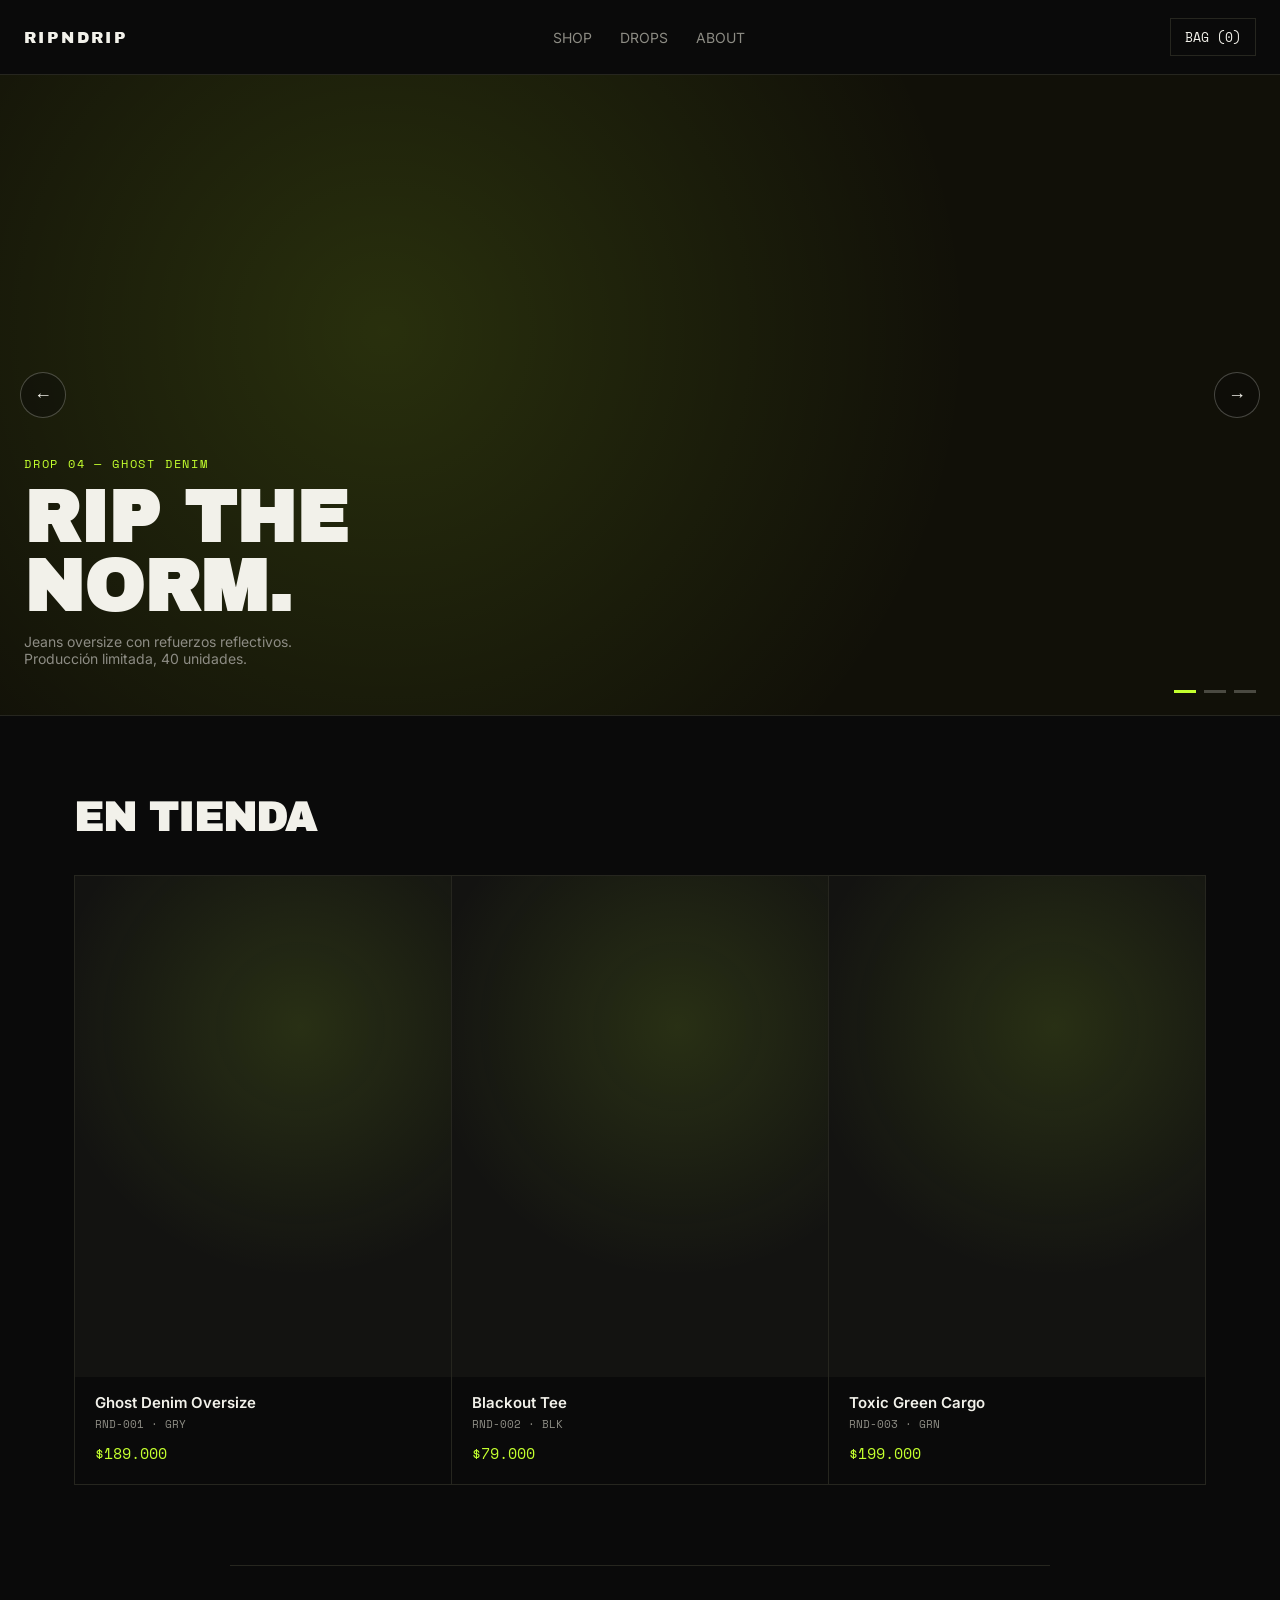
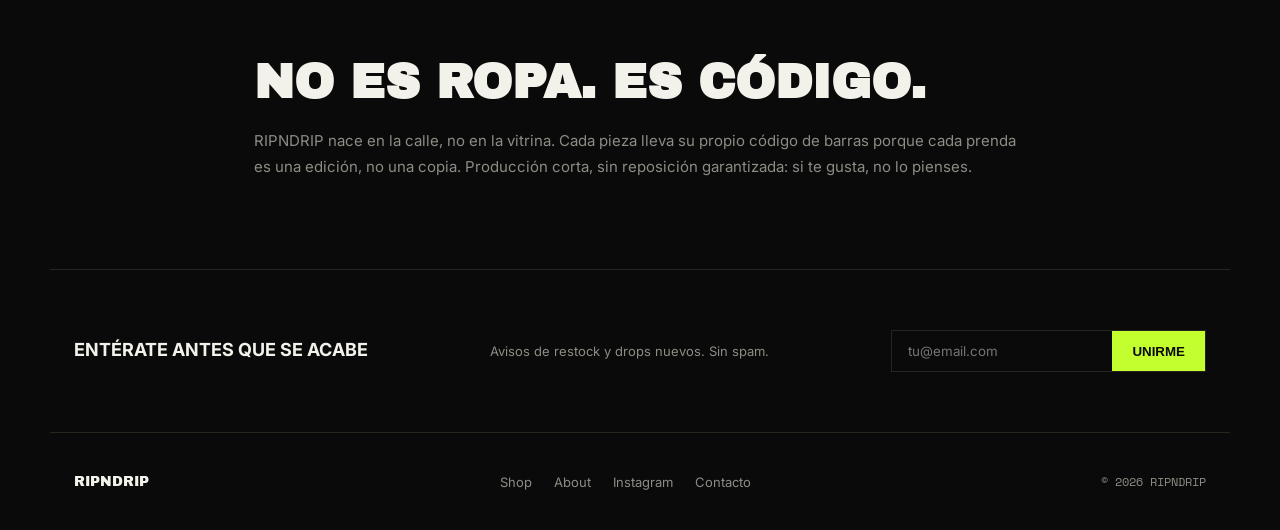
<file: index.html>
<!DOCTYPE html>
<html lang="es">
<head>
  <meta charset="UTF-8">
  <meta name="viewport" content="width=device-width, initial-scale=1">
  <title>RIPNDRIP</title>
  <link rel="preconnect" href="https://fonts.googleapis.com">
  <link rel="preconnect" href="https://fonts.gstatic.com" crossorigin>
  <link href="https://fonts.googleapis.com/css2?family=Archivo+Black&family=Space+Mono:wght@400;700&family=Inter:wght@400;500;600&display=swap" rel="stylesheet">
  <link rel="stylesheet" href="ripndrip.zip/css/style.css">
  <!-- Todo el diseño vive ahora en styles.css. Este documento no tiene
       <style> ni <script>: el carrusel es estático (se ve siempre la
       slide con clase "activa" en el HTML). -->
</head>
<body>

  <!-- ============ 1. HEADER: logo + navegación + carrito ============ -->
  <header>
    <div class="logo">RIPNDRIP</div>

    <nav>
      <a href="#shop">SHOP</a>
      <a href="#drops">DROPS</a>
      <a href="#manifiesto">ABOUT</a>
    </nav>

    <button class="carrito">BAG (0)</button>
  </header>

  <!-- ============ 2. HERO: carrusel con 3 slides ============ -->
  <section class="hero">
    <div class="slides">

      <article class="slide activa">
        <span class="etiqueta">DROP 04 — GHOST DENIM</span>
        <h1>RIP THE NORM.</h1>
        <p>Jeans oversize con refuerzos reflectivos. Producción limitada, 40 unidades.</p>
      </article>

      <article class="slide">
        <span class="etiqueta">CAPSULE — BLACKOUT</span>
        <h1>WEAR THE STATIC.</h1>
        <p>Camisetas de peso pesado, corte relajado, estampado en alto relieve.</p>
      </article>

      <article class="slide">
        <span class="etiqueta">RESTOCK — TOXIC GREEN</span>
        <h1>DRIP OR DROWN.</h1>
        <p>El pantalón que abrió la marca vuelve en stock esta semana.</p>
      </article>

    </div>

    <button class="flecha izquierda" aria-label="Anterior">&larr;</button>
    <button class="flecha derecha" aria-label="Siguiente">&rarr;</button>

    <div class="puntos">
      <button class="punto activo"></button>
      <button class="punto"></button>
      <button class="punto"></button>
    </div>
  </section>

  <!-- ============ 3. GRID DE PRODUCTOS ============ -->
  <section class="productos" id="shop">
    <h2>EN TIENDA</h2>

    <div class="grid">

      <article class="producto">
        <div class="producto-imagen"><!-- foto o svg del producto --></div>
        <h3>Ghost Denim Oversize</h3>
        <span class="sku">RND-001 · GRY</span>
        <span class="precio">$189.000</span>
      </article>

      <article class="producto">
        <div class="producto-imagen"></div>
        <h3>Blackout Tee</h3>
        <span class="sku">RND-002 · BLK</span>
        <span class="precio">$79.000</span>
      </article>

      <article class="producto">
        <div class="producto-imagen"></div>
        <h3>Toxic Green Cargo</h3>
        <span class="sku">RND-003 · GRN</span>
        <span class="precio">$199.000</span>
      </article>

    </div>
  </section>

  <!-- ============ 4. MANIFIESTO DE MARCA ============ -->
  <section class="manifiesto" id="manifiesto">
    <h2>NO ES ROPA. ES CÓDIGO.</h2>
    <p>RIPNDRIP nace en la calle, no en la vitrina. Cada pieza lleva su propio código de barras porque cada prenda es una edición, no una copia. Producción corta, sin reposición garantizada: si te gusta, no lo pienses.</p>
  </section>

  <!-- ============ 5. NEWSLETTER ============ -->
  <section class="newsletter">
    <h4>ENTÉRATE ANTES QUE SE ACABE</h4>
    <p>Avisos de restock y drops nuevos. Sin spam.</p>
    <form>
      <input type="email" placeholder="tu@email.com" required>
      <button type="submit">UNIRME</button>
    </form>
  </section>

  <!-- ============ 6. FOOTER ============ -->
  <footer>
    <div class="logo">RIPNDRIP</div>
    <div class="footer-links">
      <a href="#shop">Shop</a>
      <a href="#manifiesto">About</a>
      <a href="#">Instagram</a>
      <a href="#">Contacto</a>
    </div>
    <span class="copyright">© 2026 RIPNDRIP</span>
  </footer>

</body>
</html>
</file>
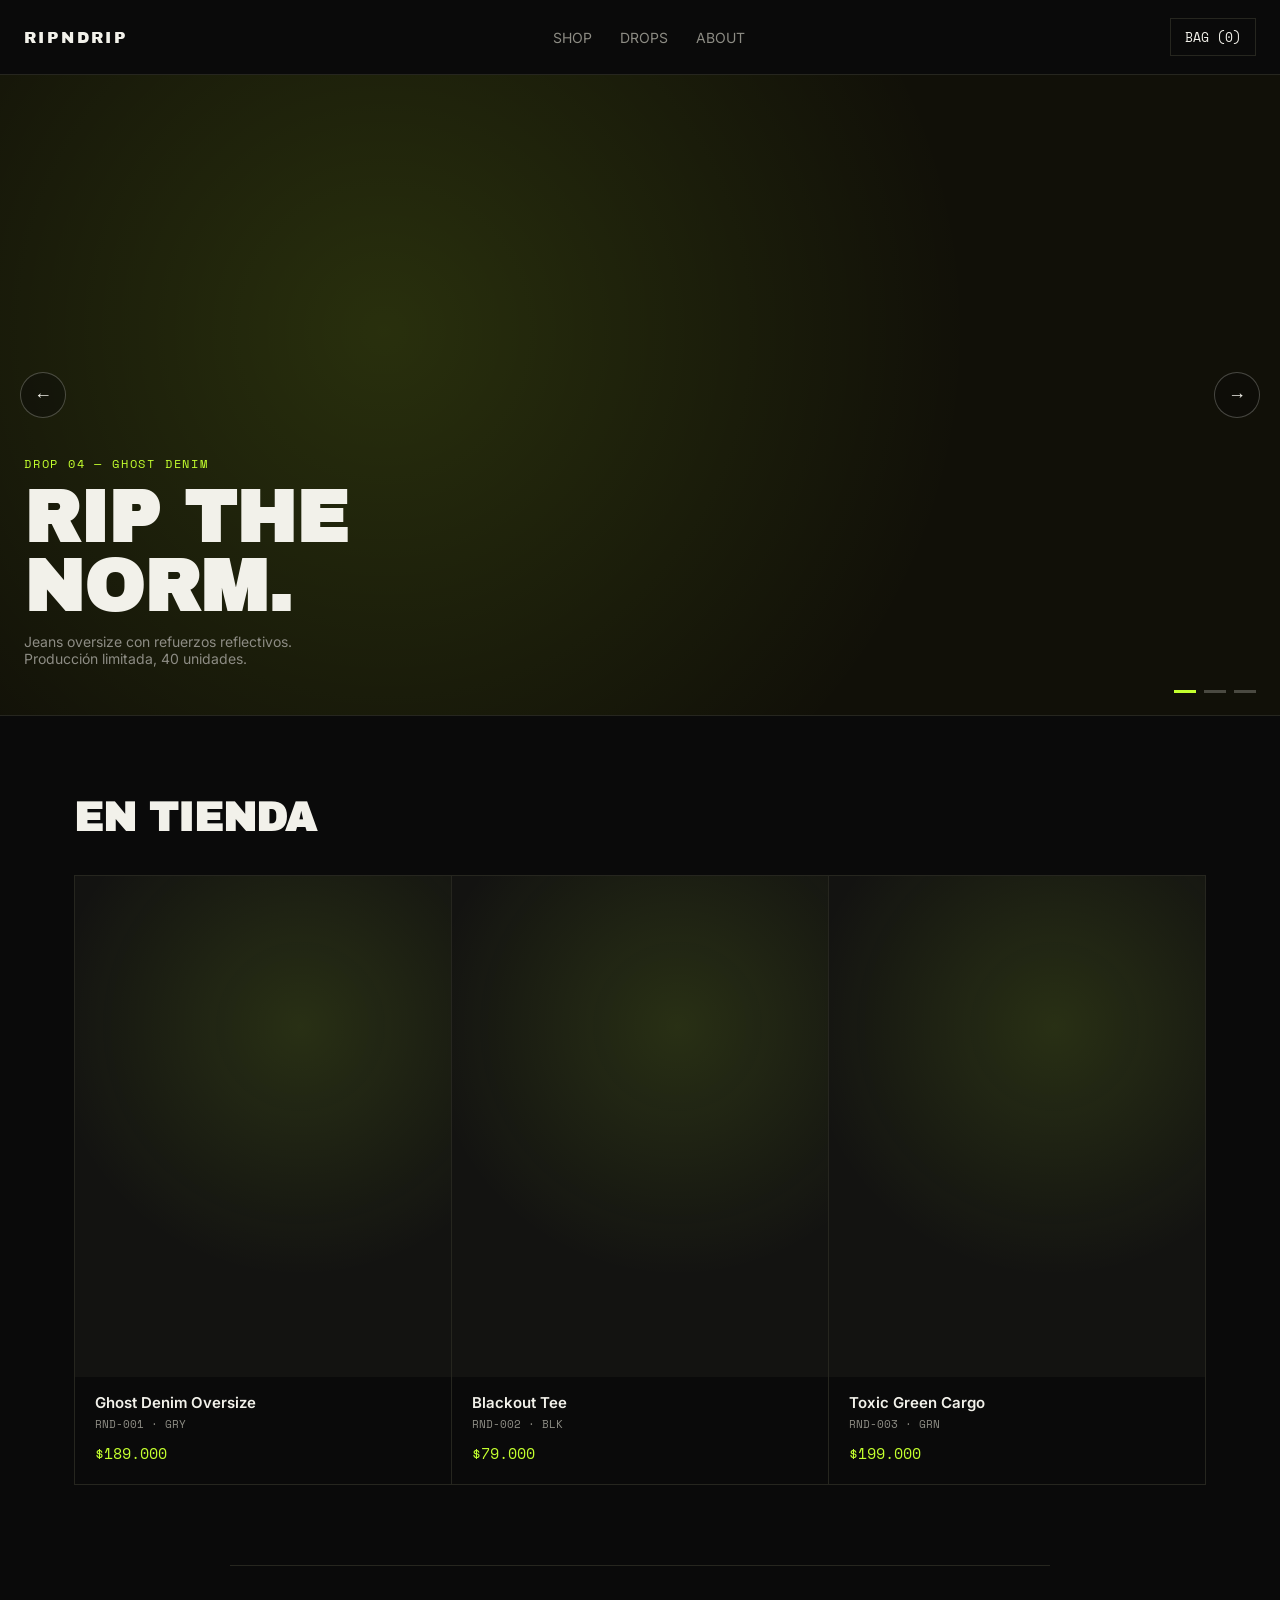
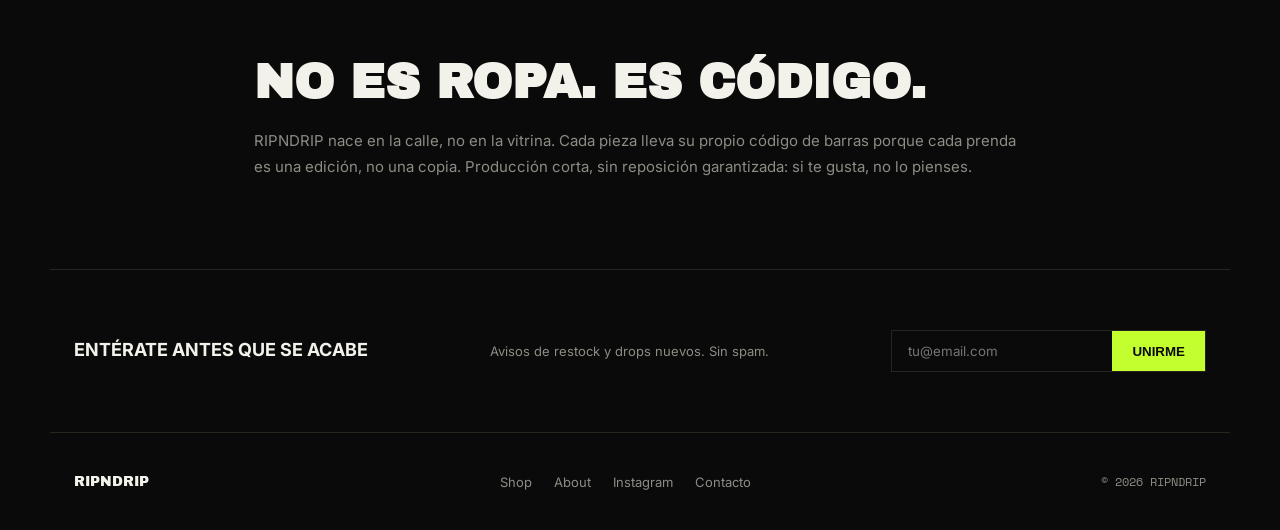
<file: ripndrip.zip/html/index.html>
<!DOCTYPE html>
<html lang="es">
<head>
  <meta charset="UTF-8">
  <meta name="viewport" content="width=device-width, initial-scale=1">
  <title>RIPNDRIP</title>
  <link rel="preconnect" href="https://fonts.googleapis.com">
  <link rel="preconnect" href="https://fonts.gstatic.com" crossorigin>
  <link href="https://fonts.googleapis.com/css2?family=Archivo+Black&family=Space+Mono:wght@400;700&family=Inter:wght@400;500;600&display=swap" rel="stylesheet">
  <link rel="stylesheet" href="../css/style.css">
  <!-- Todo el diseño vive ahora en styles.css. Este documento no tiene
       <style> ni <script>: el carrusel es estático (se ve siempre la
       slide con clase "activa" en el HTML). -->
</head>
<body>

  <!-- ============ 1. HEADER: logo + navegación + carrito ============ -->
  <header>
    <div class="logo">RIPNDRIP</div>

    <nav>
      <a href="#shop">SHOP</a>
      <a href="#drops">DROPS</a>
      <a href="#manifiesto">ABOUT</a>
    </nav>

    <button class="carrito">BAG (0)</button>
  </header>

  <!-- ============ 2. HERO: carrusel con 3 slides ============ -->
  <section class="hero">
    <div class="slides">

      <article class="slide activa">
        <span class="etiqueta">DROP 04 — GHOST DENIM</span>
        <h1>RIP THE NORM.</h1>
        <p>Jeans oversize con refuerzos reflectivos. Producción limitada, 40 unidades.</p>
      </article>

      <article class="slide">
        <span class="etiqueta">CAPSULE — BLACKOUT</span>
        <h1>WEAR THE STATIC.</h1>
        <p>Camisetas de peso pesado, corte relajado, estampado en alto relieve.</p>
      </article>

      <article class="slide">
        <span class="etiqueta">RESTOCK — TOXIC GREEN</span>
        <h1>DRIP OR DROWN.</h1>
        <p>El pantalón que abrió la marca vuelve en stock esta semana.</p>
      </article>

    </div>

    <button class="flecha izquierda" aria-label="Anterior">&larr;</button>
    <button class="flecha derecha" aria-label="Siguiente">&rarr;</button>

    <div class="puntos">
      <button class="punto activo"></button>
      <button class="punto"></button>
      <button class="punto"></button>
    </div>
  </section>

  <!-- ============ 3. GRID DE PRODUCTOS ============ -->
  <section class="productos" id="shop">
    <h2>EN TIENDA</h2>

    <div class="grid">

      <article class="producto">
        <div class="producto-imagen"><!-- foto o svg del producto --></div>
        <h3>Ghost Denim Oversize</h3>
        <span class="sku">RND-001 · GRY</span>
        <span class="precio">$189.000</span>
      </article>

      <article class="producto">
        <div class="producto-imagen"></div>
        <h3>Blackout Tee</h3>
        <span class="sku">RND-002 · BLK</span>
        <span class="precio">$79.000</span>
      </article>

      <article class="producto">
        <div class="producto-imagen"></div>
        <h3>Toxic Green Cargo</h3>
        <span class="sku">RND-003 · GRN</span>
        <span class="precio">$199.000</span>
      </article>

    </div>
  </section>

  <!-- ============ 4. MANIFIESTO DE MARCA ============ -->
  <section class="manifiesto" id="manifiesto">
    <h2>NO ES ROPA. ES CÓDIGO.</h2>
    <p>RIPNDRIP nace en la calle, no en la vitrina. Cada pieza lleva su propio código de barras porque cada prenda es una edición, no una copia. Producción corta, sin reposición garantizada: si te gusta, no lo pienses.</p>
  </section>

  <!-- ============ 5. NEWSLETTER ============ -->
  <section class="newsletter">
    <h4>ENTÉRATE ANTES QUE SE ACABE</h4>
    <p>Avisos de restock y drops nuevos. Sin spam.</p>
    <form>
      <input type="email" placeholder="tu@email.com" required>
      <button type="submit">UNIRME</button>
    </form>
  </section>

  <!-- ============ 6. FOOTER ============ -->
  <footer>
    <div class="logo">RIPNDRIP</div>
    <div class="footer-links">
      <a href="#shop">Shop</a>
      <a href="#manifiesto">About</a>
      <a href="#">Instagram</a>
      <a href="#">Contacto</a>
    </div>
    <span class="copyright">© 2026 RIPNDRIP</span>
  </footer>

</body>
</html>
</file>
<file: ripndrip.zip/css/style.css>
/* ===== 1. VARIABLES DE MARCA =====
   Definir los colores y tipografías como variables (--algo) permite
   cambiar toda la paleta desde un solo lugar más adelante. */
:root{
  --negro:   #0a0a0a;   /* fondo principal */
  --carta:   #131311;   /* fondo de tarjetas, un poco más claro */
  --linea:   #26261f;   /* bordes sutiles */
  --blanco:  #f2f1ea;   /* texto principal (blanco roto, no puro) */
  --gris:    #8d8c84;   /* texto secundario */
  --acido:   #c3ff2e;   /* el verde de la marca */
}

*{ box-sizing:border-box; margin:0; padding:0; }

body{
  background:var(--negro);
  color:var(--blanco);
  font-family:'Inter', sans-serif;
}

/* Los títulos usan una fuente "display" gruesa y condensada,
   típica de streetwear. Los datos (SKU, precios) usan monoespaciada
   para que se vean como una etiqueta de código de barras. */
h1, h2, h3, h4, .logo{
  font-family:'Archivo Black', sans-serif;
}
.sku, .precio, .etiqueta{
  font-family:'Space Mono', monospace;
}

/* ===== 2. HEADER ===== */
header{
  position:sticky; top:0; z-index:50;
  display:flex; align-items:center; justify-content:space-between;
  padding:18px 24px;
  background:rgba(10,10,10,0.9);
  border-bottom:1px solid var(--linea);
}
header .logo{
  font-size:16px; letter-spacing:0.15em;
}
header nav{ display:flex; gap:28px; }
header nav a{
  color:var(--gris); text-decoration:none; font-size:14px;
}
header nav a:hover{ color:var(--blanco); }
.carrito{
  background:none; border:1px solid var(--linea); color:var(--blanco);
  font-family:'Space Mono', monospace; font-size:13px;
  padding:8px 14px; cursor:pointer;
}
.carrito:hover{ border-color:var(--acido); color:var(--acido); }

/* ===== 3. HERO / CARRUSEL =====
   Las 3 tarjetas <article class="slide"> quedan una encima de otra
   con position:absolute; solo la que tiene ".activa" se ve.
   Como esta página no usa JavaScript, el carrusel es estático:
   siempre se muestra la slide marcada ".activa" en el HTML.
   Si más adelante quieres que cambie sola o con clic, hace falta JS. */
.hero{ position:relative; border-bottom:1px solid var(--linea); }
.slides{
  position:relative;
  height:min(78vh, 640px);
  overflow:hidden;
  background:radial-gradient(circle at 30% 40%, #c3ff2e22, transparent 60%), #111008;
}
.slide{
  position:absolute; inset:0;
  display:flex; flex-direction:column; justify-content:flex-end;
  gap:12px;
  padding:0 24px 48px;
  max-width:520px;
  opacity:0;
  transition:opacity .5s ease;
}
.slide.activa{ opacity:1; }
.slide .etiqueta{ color:var(--acido); font-size:12px; letter-spacing:0.15em; }
.slide h1{ font-size:clamp(34px, 6vw, 72px); line-height:0.95; }
.slide p{ color:var(--gris); font-size:14px; max-width:320px; }

.flecha{
  position:absolute; top:50%; transform:translateY(-50%);
  width:46px; height:46px; border-radius:50%;
  border:1px solid rgba(242,241,234,0.25);
  background:rgba(10,10,10,0.4); color:var(--blanco);
  font-size:18px; cursor:pointer;
}
.flecha:hover{ border-color:var(--acido); color:var(--acido); }
.flecha.izquierda{ left:20px; }
.flecha.derecha{ right:20px; }

.puntos{ position:absolute; bottom:22px; right:24px; display:flex; gap:8px; }
.punto{ width:22px; height:3px; border:none; background:rgba(242,241,234,0.25); cursor:pointer; }
.punto.activo{ background:var(--acido); }

/* ===== 4. GRID DE PRODUCTOS ===== */
.productos{ max-width:1180px; margin:0 auto; padding:80px 24px; }
.productos h2{ font-size:clamp(26px,4vw,40px); margin-bottom:36px; }

.grid{
  display:grid;
  grid-template-columns:repeat(3, 1fr);
  gap:1px;
  background:var(--linea);
  border:1px solid var(--linea);
}
@media (max-width:860px){ .grid{ grid-template-columns:1fr; } }

.producto{
  background:var(--negro);
  padding:0 0 20px;
}
.producto-imagen{
  aspect-ratio:3/4;
  background:radial-gradient(circle at 60% 30%, #c3ff2e1f, transparent 60%), var(--carta);
  margin-bottom:16px;
}
.producto h3{ font-family:'Inter'; font-weight:600; font-size:15px; padding:0 20px 4px; }
.producto .sku{ display:block; color:var(--gris); font-size:11px; padding:0 20px 10px; }
.producto .precio{ display:block; color:var(--acido); font-size:15px; padding:0 20px; }

/* ===== 5. MANIFIESTO ===== */
.manifiesto{
  max-width:820px; margin:0 auto; padding:90px 24px;
  border-top:1px solid var(--linea);
}
.manifiesto h2{ font-size:clamp(28px,5vw,48px); margin-bottom:20px; }
.manifiesto p{ color:var(--gris); font-size:15px; line-height:1.7; }

/* ===== 6. NEWSLETTER ===== */
.newsletter{
  max-width:1180px; margin:0 auto; padding:60px 24px;
  border-top:1px solid var(--linea);
  display:flex; justify-content:space-between; align-items:center; gap:20px; flex-wrap:wrap;
}
.newsletter h4{ font-family:'Inter'; font-size:18px; margin-bottom:4px; }
.newsletter p{ color:var(--gris); font-size:13px; }
.newsletter form{ display:flex; border:1px solid var(--linea); }
.newsletter input{
  background:none; border:none; color:var(--blanco);
  padding:12px 16px; width:220px; font-family:'Inter';
}
.newsletter input:focus{ outline:none; }
.newsletter button{
  background:var(--acido); color:var(--negro); border:none;
  font-weight:600; padding:12px 20px; cursor:pointer;
}

/* ===== 7. FOOTER ===== */
footer{
  display:flex; justify-content:space-between; align-items:center; gap:20px; flex-wrap:wrap;
  max-width:1180px; margin:0 auto; padding:40px 24px;
  border-top:1px solid var(--linea);
}
footer .logo{ font-size:14px; }
.footer-links{ display:flex; gap:22px; }
.footer-links a{ color:var(--gris); text-decoration:none; font-size:13px; }
.footer-links a:hover{ color:var(--blanco); }
.copyright{ color:var(--gris); font-size:12px; font-family:'Space Mono', monospace; }
</file>
